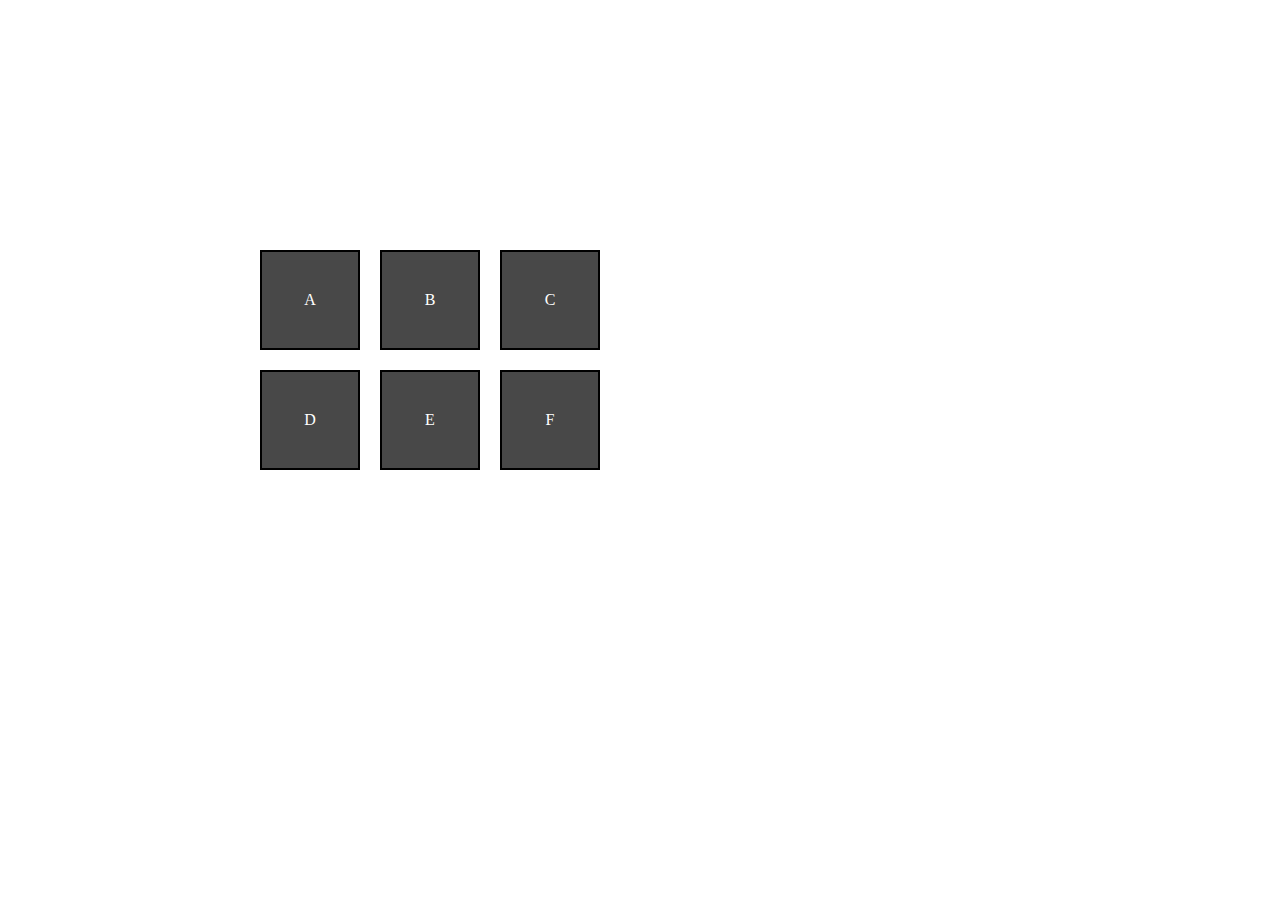
<file: formas de maquetar 1/index.html>
<!DOCTYPE html>
<html lang="en">
<head>
    <meta charset="UTF-8">
    <meta name="viewport" content="width=device-width, initial-scale=1.0">
    <link rel="stylesheet" href="style.css">
    <title>Document</title> 
    
</head>
<body>
    
    <div class="grid-container-row">
        <div class="color a">A</div>
        <div class="color b">B</div>
        <div class="color c">C</div>
        <div class="color d">D</div>
        <div class="color e">E</div>
        <div class="color f">F</div>
       
        
    </div>

    </div>
    
</body>
</html>
</file>
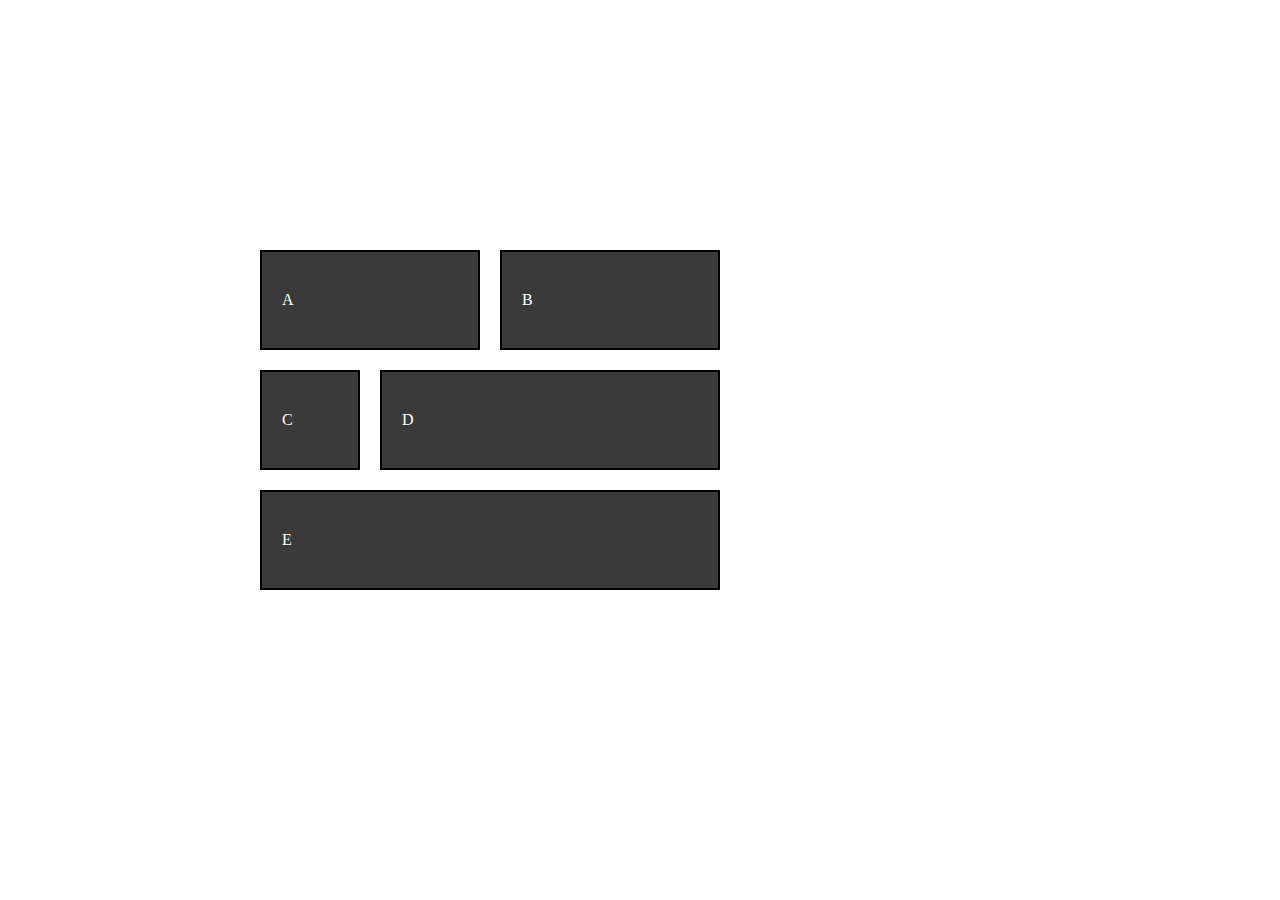
<file: formas de maquetar 2/index.html>
<!DOCTYPE html>
<html lang="en">
<head>
    <meta charset="UTF-8">
    <meta name="viewport" content="width=device-width, initial-scale=1.0">
    <link rel="stylesheet" href="style.css">
    <title>Document</title> 
    
</head>
<body>
    <div class="grid">
        <div class="color a">A</div>
        <div class="color b">B</div>
        <div class="color c">C</div>
        <div class="color d">D</div>
        <div class="color e">E</div>
    </div>
</body>
</html>
</file>
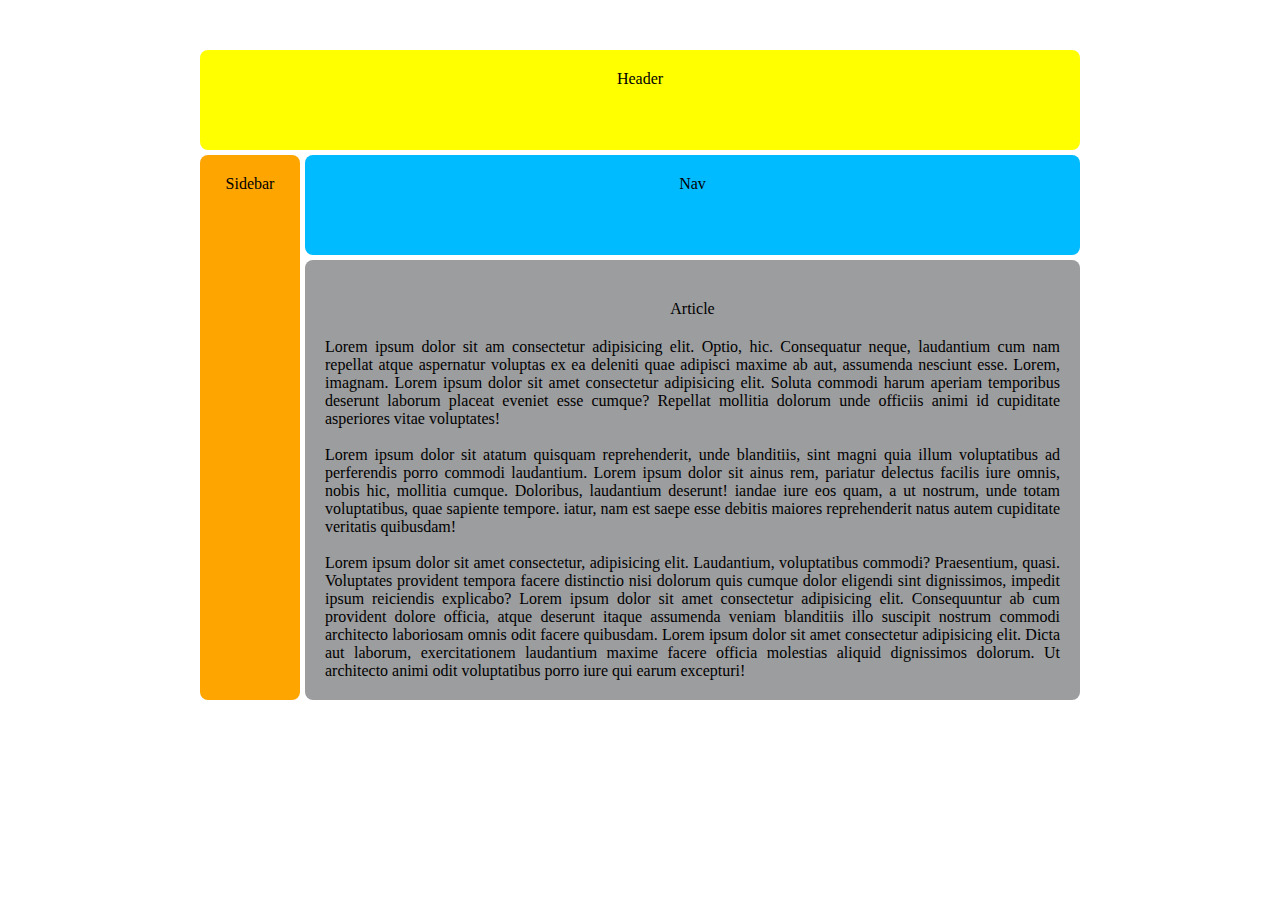
<file: formas de maquetar 3/index.html>
<!DOCTYPE html>
<html lang="en">
<head>
    <meta charset="UTF-8">
    <meta name="viewport" content="width=device-width, initial-scale=1.0">
    <link rel="stylesheet" href="style.css">
    <title>Document</title> 
    
</head>
<body>
    
    <div class="grid">
        <div class="color header">Header</div>
        <div class="color sidebar">Sidebar</div>
        <div class="color nav">Nav</div>
        
        <div class="color article">
            <div class="color title">Article</div>
            <div class="text">Lorem ipsum dolor sit am consectetur adipisicing elit. Optio, hic. Consequatur neque, laudantium cum nam repellat atque aspernatur voluptas ex ea deleniti quae adipisci maxime ab aut, assumenda nesciunt esse.
                Lorem, imagnam.
                Lorem ipsum dolor sit amet consectetur adipisicing elit. Soluta commodi harum aperiam temporibus deserunt laborum placeat eveniet esse cumque? Repellat mollitia dolorum unde officiis animi id cupiditate asperiores vitae voluptates!
                <br>
                <br>
                Lorem ipsum dolor sit atatum quisquam reprehenderit, unde blanditiis, sint magni quia illum voluptatibus ad perferendis porro commodi laudantium.
                Lorem ipsum dolor sit ainus rem, pariatur delectus facilis iure omnis, nobis hic, mollitia cumque. Doloribus, laudantium deserunt!
                iandae iure eos quam, a ut nostrum, unde totam voluptatibus, quae sapiente tempore.
                iatur, nam est saepe esse debitis maiores reprehenderit natus autem cupiditate veritatis quibusdam!
                <br>
                <br>
                Lorem ipsum dolor sit amet consectetur, adipisicing elit. Laudantium, voluptatibus commodi? Praesentium, quasi. Voluptates provident tempora facere distinctio nisi dolorum quis cumque dolor eligendi sint dignissimos, impedit ipsum reiciendis explicabo?
                Lorem ipsum dolor sit amet consectetur adipisicing elit. Consequuntur ab cum provident dolore officia, atque deserunt itaque assumenda veniam blanditiis illo suscipit nostrum commodi architecto laboriosam omnis odit facere quibusdam.
                Lorem ipsum dolor sit amet consectetur adipisicing elit. Dicta aut laborum, exercitationem laudantium maxime facere officia molestias aliquid dignissimos dolorum. Ut architecto animi odit voluptatibus porro iure qui earum excepturi!

            </div>
        </div>
        
         
        
    </div>

    </div>
    
</body>
</html>
</file>
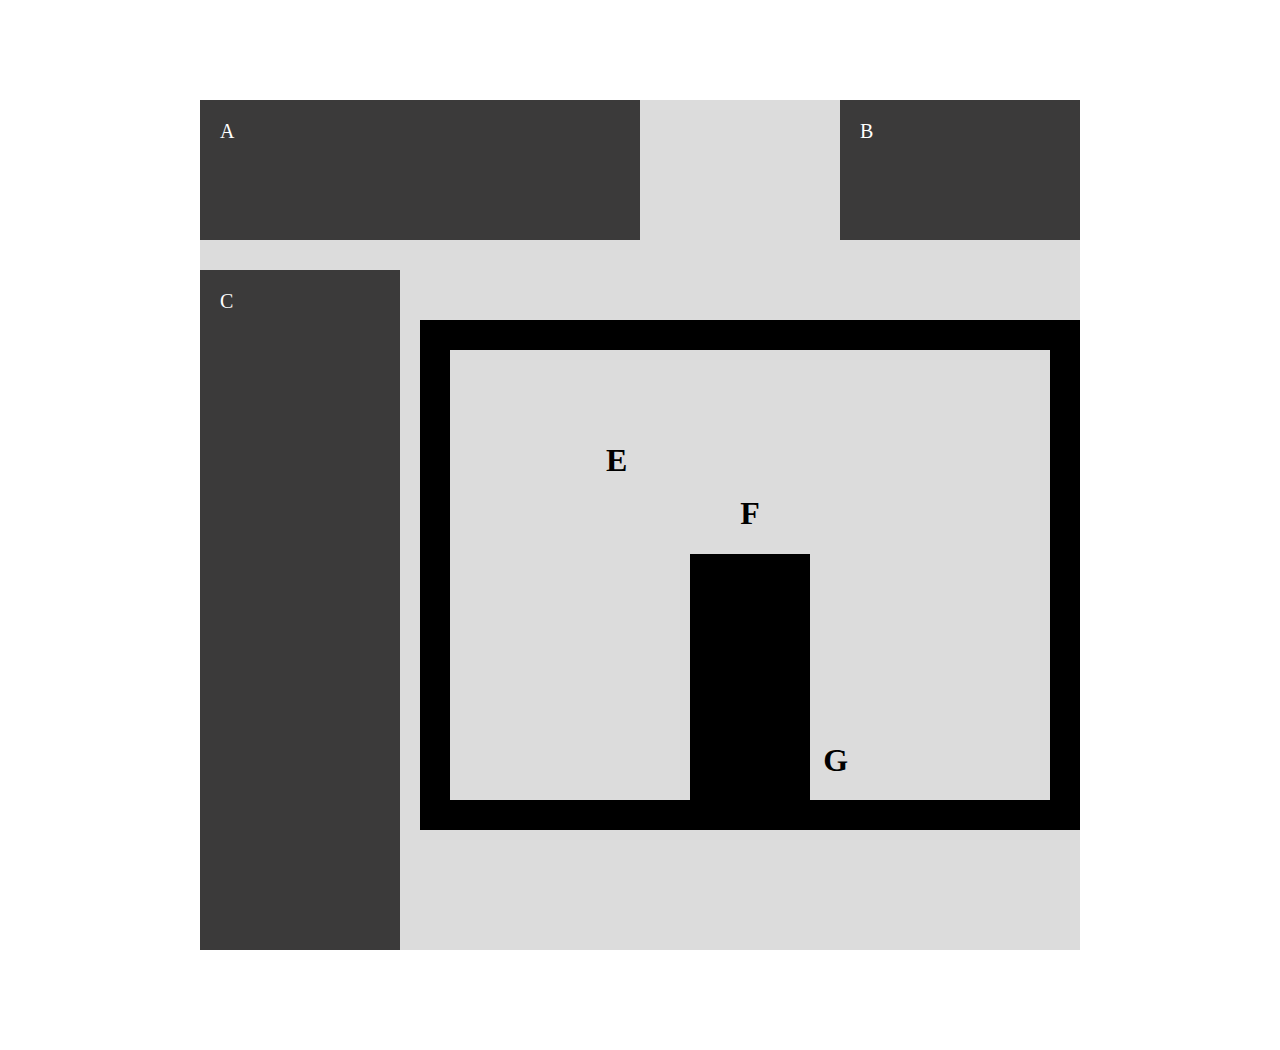
<file: formas de maquetar 4/index.html>
<!DOCTYPE html>
<html lang="en">
<head>
    <meta charset="UTF-8">
    <meta name="viewport" content="width=device-width, initial-scale=1.0">
    <link rel="stylesheet" href="style.css">
    <title>Document</title> 
</head>
<body>
    <div class="grid">
        <div class="color a">
            <div class ="uno">
                <div class=" box box-1">A</div>
                <div class="box box-2">B</div>
             </div>
        </div>
        <div class="color box b">C</div>
        <div class="color c">
            <div class="caja color"> 
                <div class="caja1">
                    <div class="class letra_e"><h1>E</h1></div>
                    <div class="class letra_ea"></div>
                </div> 
                <div class="caja1">
                    <div class="class letra_f"><h1>F</h1></div>
                    <div class="class letra_fa"></div>
                </div>
                <div class="caja1">
                    <div class="class letra_g"><h1>G</h1></div>
                </div>                                      
            </div> 
        </div>
        <div class="color d"></div>
    </div>
    
</body>
</html>
</file>
<file: formas de maquetar 1/style.css>
body{
    margin:200px;
    
}
.grid-container-row{
    
display:grid;
grid-template-columns: 100px 100px 100px;
grid-template-rows: 100px 100px;
grid-template-areas: 
"a  b c"
"d  e f";
gap: 20px;
margin: 10px;
padding: 50px;

}
.color{
    background-color: rgb(72, 72, 72);
    display: flex;
    align-items: center;
    justify-content: center;
    border: 2px solid black;
    color:white;
}
.a{
    grid-area: a;
}
.b{
    grid-area: b;
}
.c{
    grid-area: c;
       
}
.d{
    grid-area: d;
}
.e{
    grid-area: e;
}
.f{
    grid-area: f;
 }
</file>
<file: formas de maquetar 2/style.css>
body{
    margin:200px;
}
.grid{
display:grid;
grid-template-columns: 100px 100px 100px 100PX;
grid-template-rows: 100px 100px 100px;
grid-template-areas: 
"a  a  b  b"
"c  d  d  d"
"e  e  e  e";
gap: 20px;
margin: 10px;
padding: 50px;

}
.color{
    background-color:rgb(59, 58, 58);
    display: flex;
    align-items: center;
    justify-content: start;
    border: 2px solid black;
    color:white;
    padding-left: 20px; 
}
.a{
    grid-area: a;
}
.b{
    grid-area: b;
}
.c{
    grid-area: c;    
}
.d{
    grid-area: d;
}
.e{
    grid-area: e;

}
</file>
<file: formas de maquetar 3/style.css>
body{
    margin: 50px 200px;
}
.grid{
display:grid;
grid-template-columns: 100px  auto   ;
grid-template-rows: 100px 100px auto ;
grid-template-areas: 
"header   header"
"sidebar  nav "
"sidebar  article";
gap: 5px;

}
.color{
    text-align: center;
    color: black;
    padding: 20px;
}

.header{
    background-color: yellow;
    grid-area: header;
    border-radius: 8px;
}
.sidebar{
    grid-area: sidebar;
    background-color: orange;
    border-radius: 8px;
}
.nav{
    background-color:rgb(0, 187, 255);
    grid-area: nav;
    border-radius: 8px;
}
.article{
    background-color: rgb(156, 157, 159);
    grid-area: article;
    border-radius: 8px;
}
.title{
    margin: 0;    
}
.text{
    text-align: justify;
}
</file>
<file: formas de maquetar 4/style.css>
body{
    margin: 100px 200px;
}
.grid{
display:grid;
grid-template-columns:  200px auto;
grid-template-rows: 150px auto 100px;
grid-template-areas: 
"a  a "
"b  c "
"b  d ";
gap: 20px;
background-color: gainsboro;

}
.color{
    background-color: gainsboro;   
}

.a{
    
    grid-area: a;
}
.uno{
    display: flex;
    justify-content: space-between;
}
.box{
    background-color: rgb(59, 58, 58);
    color: white;
    font-size: 20px;
    padding: 20px;  
}
.box-1{
    width: 400px;
    height: 100px;
}

.box-2{
    width: 200px;
    height: 100px;
}
.b{
    grid-area: b;
    padding: 20px;
}

.c{
    grid-area: c;
    display: flex;
    flex-direction: column;
    justify-content: end;
    align-items:center;
    width: 600px;
    height: 450px;
    margin: auto;
    margin-top: 50px;
    border: 30px solid black;
}
.caja{
    width: 400px;
    height: 400px;
    background-color:gainsboro; 
    display: flex;
    justify-content: end;        
}
.caja1{
    margin: auto;
    width: 120px;
    height: 400px;
    display: flex;
    flex-direction: column;
    justify-content: end;
}
.letra_e{
    height: 100px;
    display: flex;
    justify-content: center;
    align-items: end;    
}
.letra_ea{
    height: 300px ;   
}
.letra_f{
    height:200px ;    
    display: flex;    
    flex-direction: column;    
    justify-content: flex-end;    
    align-items: center;       
}
.letra_fa{
    background-color:black;
    height: 320px ;
}
.letra_g{
    height: 400px;
    display: flex;
    justify-content: start;
    align-items: end;
}
.d{
    grid-area: d;
}
</file>
